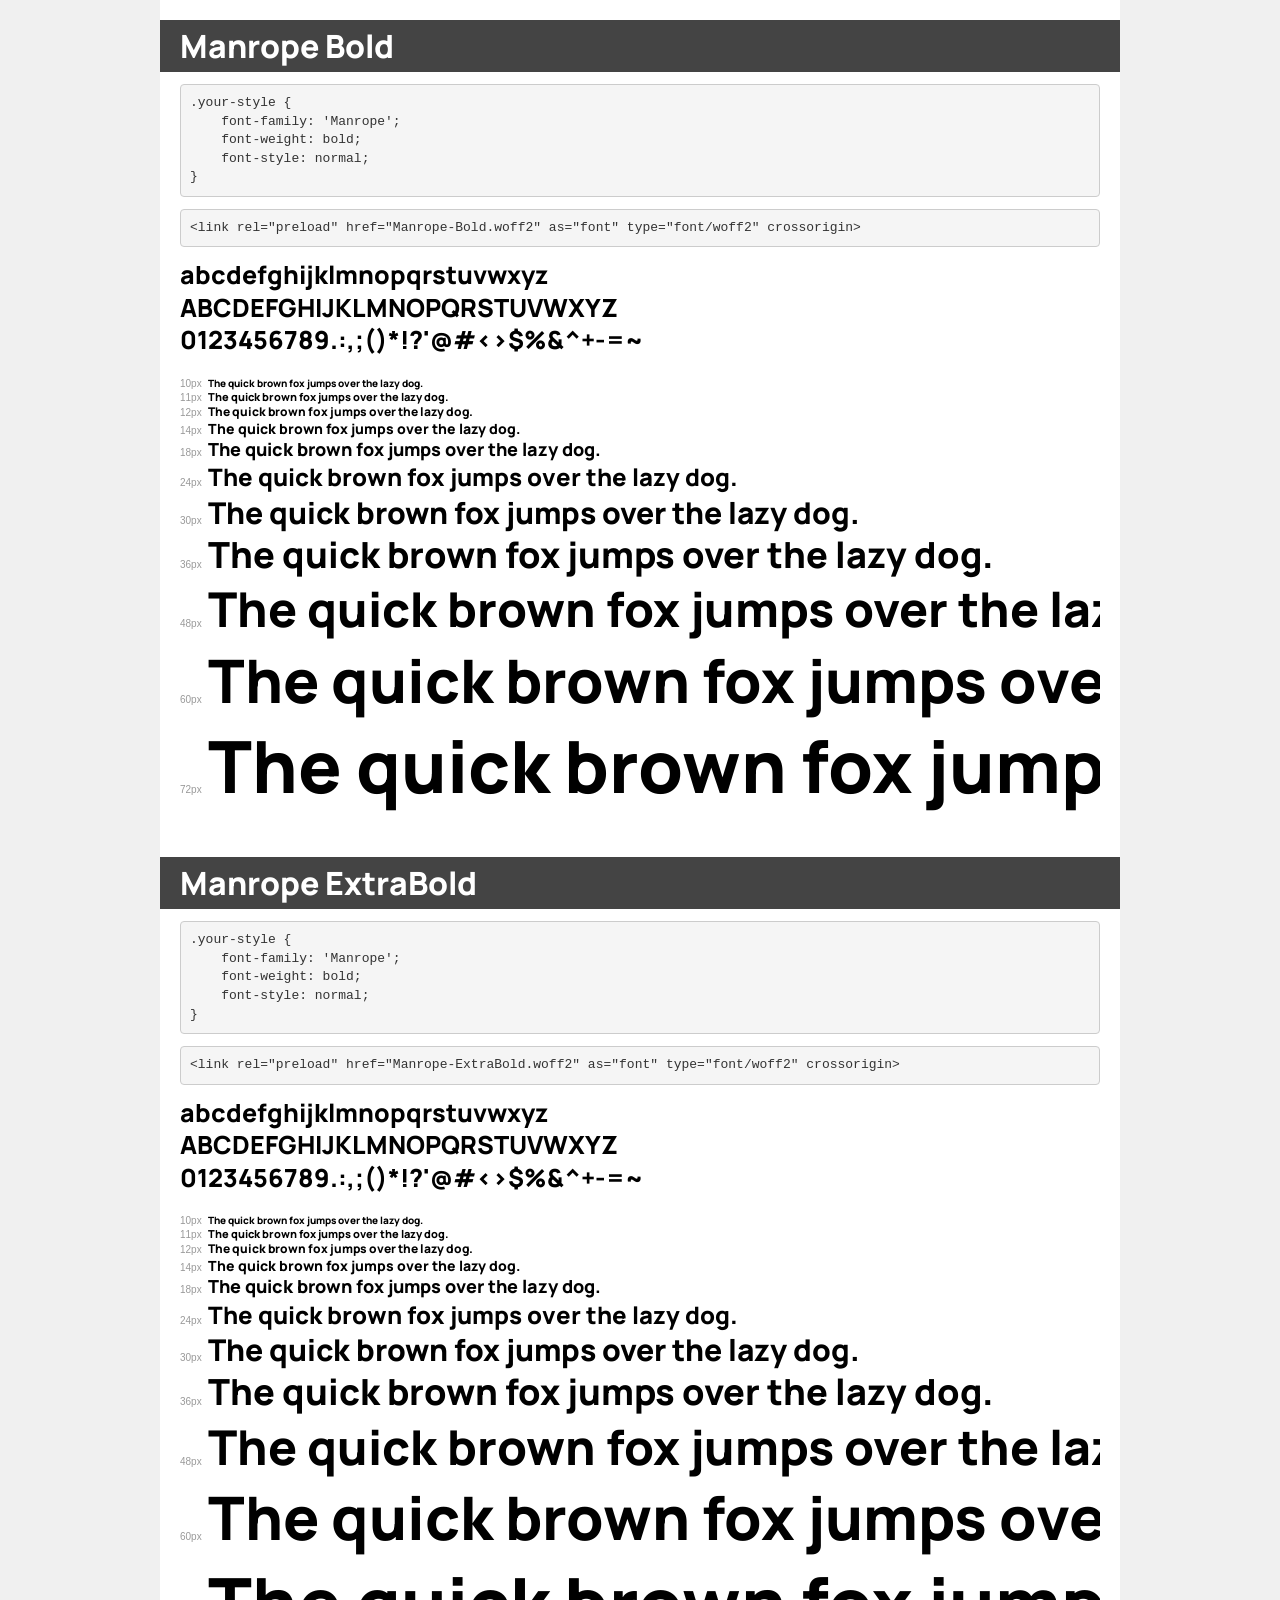
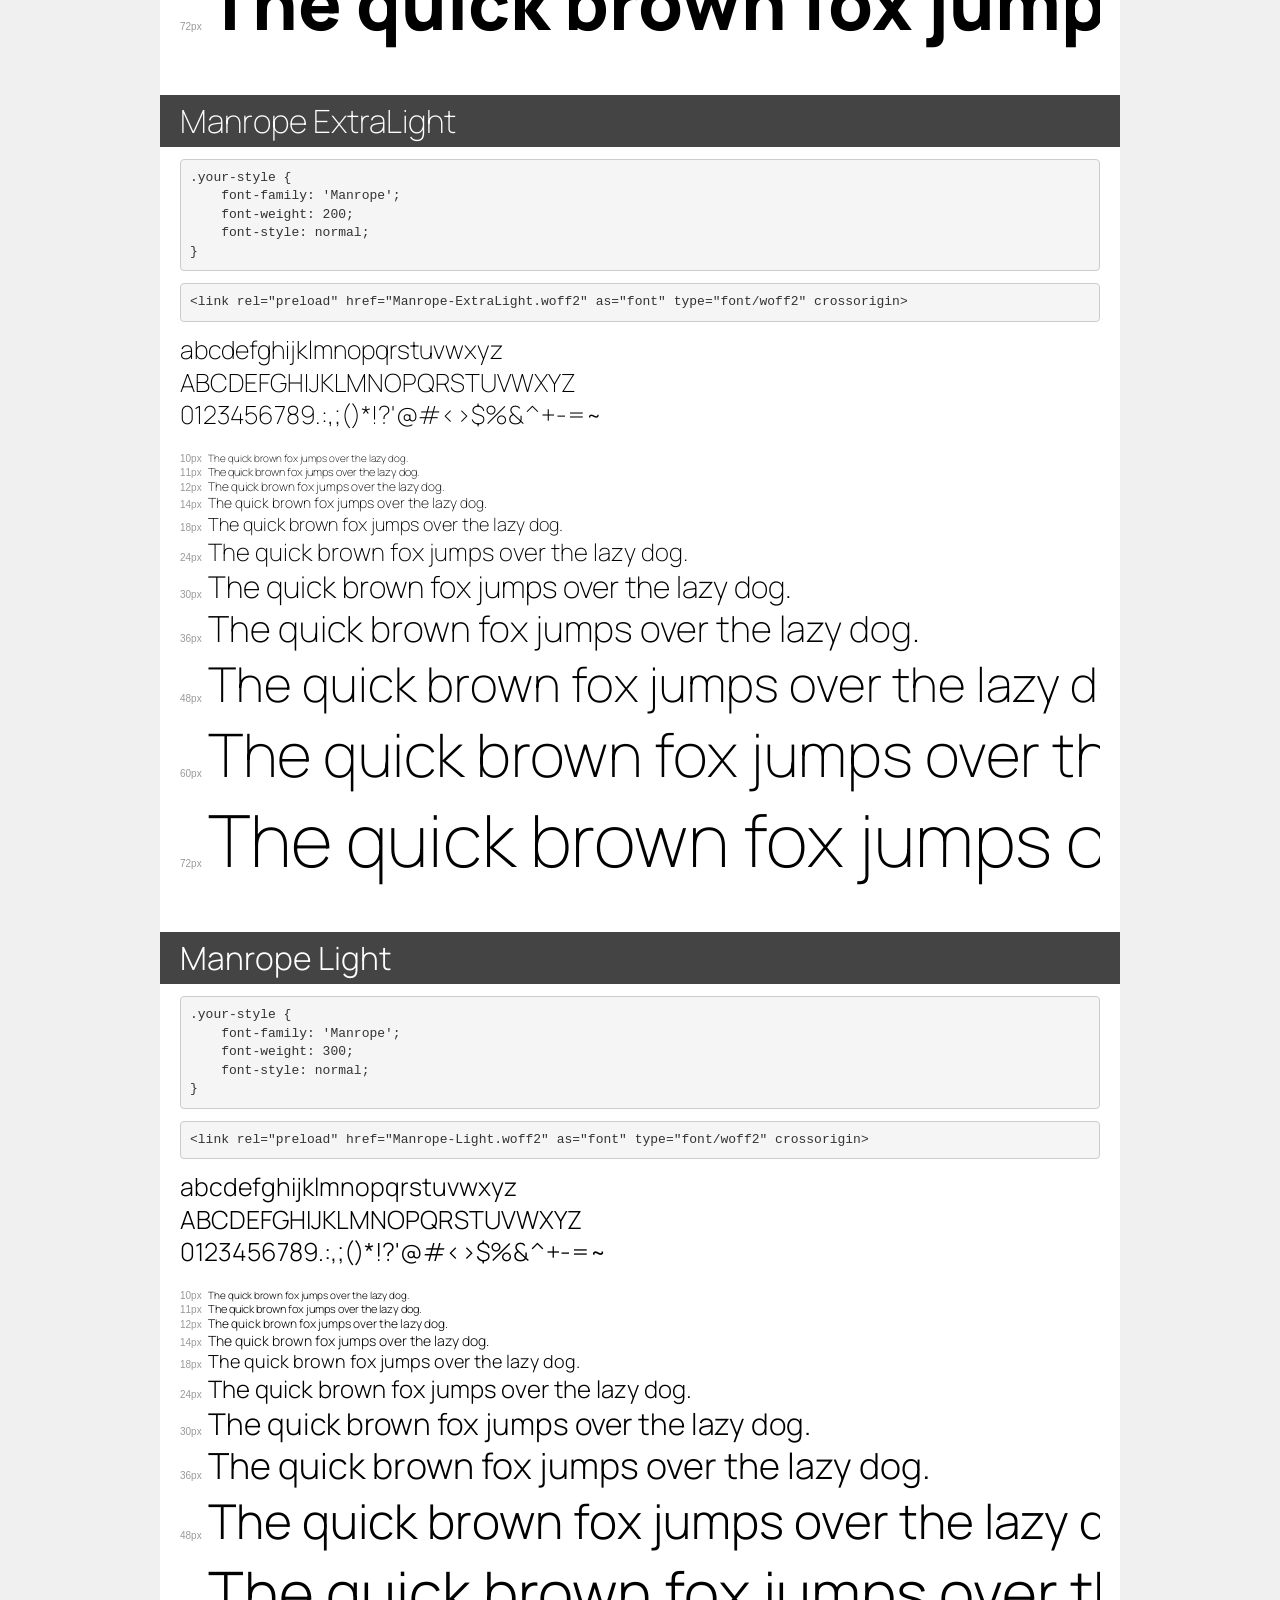
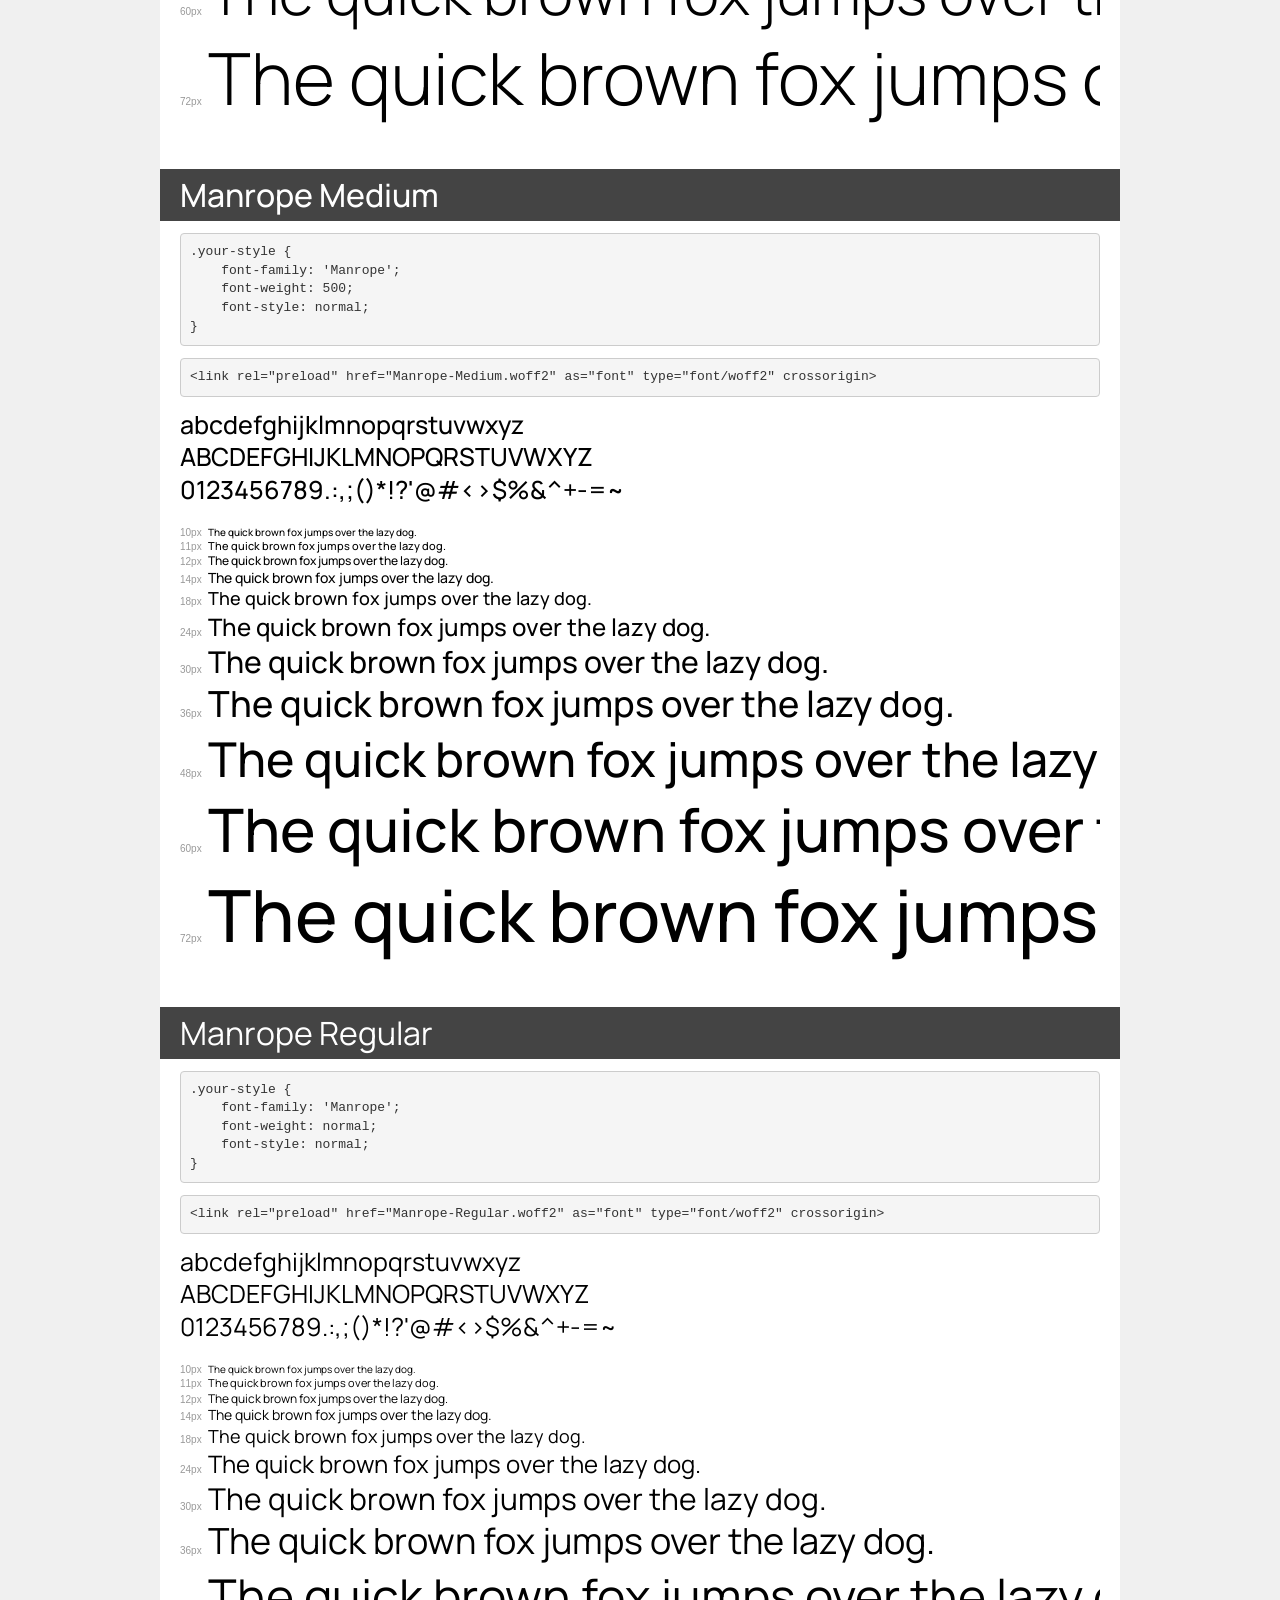
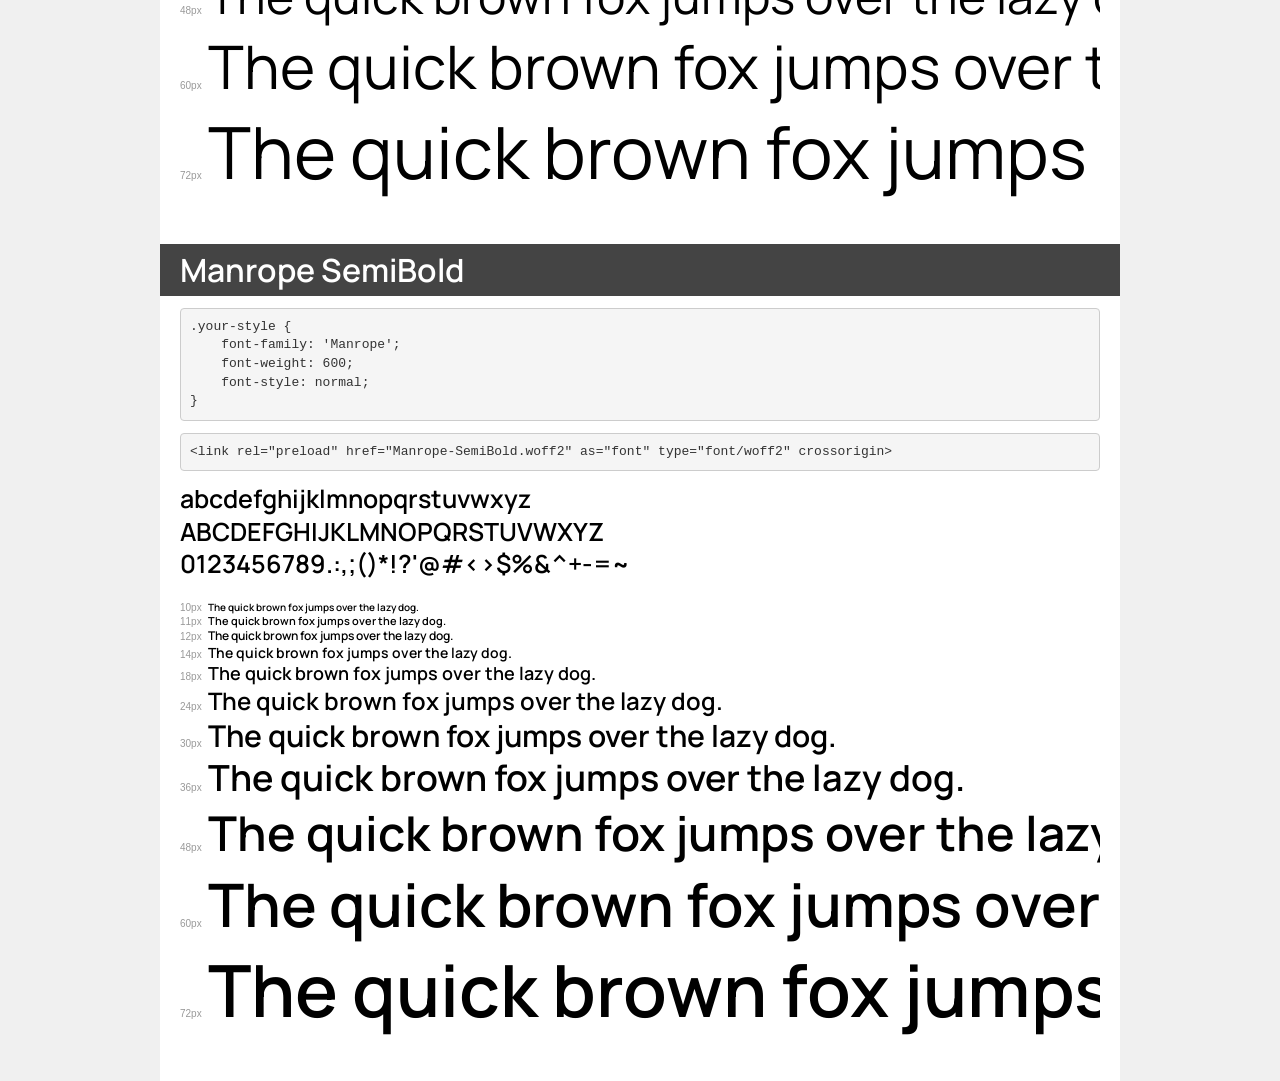
<file: sandbox-minwidth/sandbox-project/assets/fonts/manrope/demo.html>
<!DOCTYPE html>
<html lang="en">
<head>
    <meta charset="utf-8">
    <meta http-equiv="X-UA-Compatible" content="IE=edge">
    <meta name="viewport" content="width=device-width, initial-scale=1">
    <meta name="robots" content="noindex, noarchive">
    <meta name="format-detection" content="telephone=no">
    <title>Transfonter demo</title>
    <link href="stylesheet.css" rel="stylesheet">
    <style>
        /*
        http://meyerweb.com/eric/tools/css/reset/
        v2.0 | 20110126
        License: none (public domain)
        */
        html, body, div, span, applet, object, iframe,
        h1, h2, h3, h4, h5, h6, p, blockquote, pre,
        a, abbr, acronym, address, big, cite, code,
        del, dfn, em, img, ins, kbd, q, s, samp,
        small, strike, strong, sub, sup, tt, var,
        b, u, i, center,
        dl, dt, dd, ol, ul, li,
        fieldset, form, label, legend,
        table, caption, tbody, tfoot, thead, tr, th, td,
        article, aside, canvas, details, embed,
        figure, figcaption, footer, header, hgroup,
        menu, nav, output, ruby, section, summary,
        time, mark, audio, video {
            margin: 0;
            padding: 0;
            border: 0;
            font-size: 100%;
            font: inherit;
            vertical-align: baseline;
        }
        /* HTML5 display-role reset for older browsers */
        article, aside, details, figcaption, figure,
        footer, header, hgroup, menu, nav, section {
            display: block;
        }
        body {
            line-height: 1;
        }
        ol, ul {
            list-style: none;
        }
        blockquote, q {
            quotes: none;
        }
        blockquote:before, blockquote:after,
        q:before, q:after {
            content: '';
            content: none;
        }
        table {
            border-collapse: collapse;
            border-spacing: 0;
        }
        /* demo styles */
        body {
            background: #f0f0f0;
            color: #000;
        }
        .page {
            background: #fff;
            width: 920px;
            margin: 0 auto;
            padding: 20px 20px 0 20px;
            overflow: hidden;
        }
        .font-container {
            overflow-x: auto;
            overflow-y: hidden;
            margin-bottom: 40px;
            line-height: 1.3;
            white-space: nowrap;
            padding-bottom: 5px;
        }
        h1 {
            position: relative;
            background: #444;
            font-size: 32px;
            color: #fff;
            padding: 10px 20px;
            margin: 0 -20px 12px -20px;
        }
        .letters {
            font-size: 25px;
            margin-bottom: 20px;
        }
        .s10:before {
            content: '10px';
        }
        .s11:before {
            content: '11px';
        }
        .s12:before {
            content: '12px';
        }
        .s14:before {
            content: '14px';
        }
        .s18:before {
            content: '18px';
        }
        .s24:before {
            content: '24px';
        }
        .s30:before {
            content: '30px';
        }
        .s36:before {
            content: '36px';
        }
        .s48:before {
            content: '48px';
        }
        .s60:before {
            content: '60px';
        }
        .s72:before {
            content: '72px';
        }
        .s10:before, .s11:before, .s12:before, .s14:before,
        .s18:before, .s24:before, .s30:before, .s36:before,
        .s48:before, .s60:before, .s72:before {
            font-family: Arial, sans-serif;
            font-size: 10px;
            font-weight: normal;
            font-style: normal;
            color: #999;
            padding-right: 6px;
        }
        pre {
            display: block;
            padding: 9px;
            margin: 0 0 12px;
            font-family: Monaco, Menlo, Consolas, "Courier New", monospace;
            font-size: 13px;
            line-height: 1.428571429;
            color: #333;
            font-weight: normal;
            font-style: normal;
            background-color: #f5f5f5;
            border: 1px solid #ccc;
            overflow-x: auto;
            border-radius: 4px;
        }
        /* responsive */
        @media (max-width: 959px) {
            .page {
                width: auto;
                margin: 0;
            }
        }
    </style>
</head>
<body>
<div class="page">
    <div class="demo">
        <h1 style="font-family: 'Manrope'; font-weight: bold; font-style: normal;">Manrope Bold</h1>
        <pre title="Usage">.your-style {
    font-family: 'Manrope';
    font-weight: bold;
    font-style: normal;
}</pre>
        <pre title="Preload (optional)">
&lt;link rel=&quot;preload&quot; href=&quot;Manrope-Bold.woff2&quot; as=&quot;font&quot; type=&quot;font/woff2&quot; crossorigin&gt;</pre>
        <div class="font-container" style="font-family: 'Manrope'; font-weight: bold; font-style: normal;">
            <p class="letters">
                abcdefghijklmnopqrstuvwxyz<br>
ABCDEFGHIJKLMNOPQRSTUVWXYZ<br>
                0123456789.:,;()*!?'@#&lt;&gt;$%&^+-=~
            </p>
            <p class="s10" style="font-size: 10px;">The quick brown fox jumps over the lazy dog.</p>
            <p class="s11" style="font-size: 11px;">The quick brown fox jumps over the lazy dog.</p>
            <p class="s12" style="font-size: 12px;">The quick brown fox jumps over the lazy dog.</p>
            <p class="s14" style="font-size: 14px;">The quick brown fox jumps over the lazy dog.</p>
            <p class="s18" style="font-size: 18px;">The quick brown fox jumps over the lazy dog.</p>
            <p class="s24" style="font-size: 24px;">The quick brown fox jumps over the lazy dog.</p>
            <p class="s30" style="font-size: 30px;">The quick brown fox jumps over the lazy dog.</p>
            <p class="s36" style="font-size: 36px;">The quick brown fox jumps over the lazy dog.</p>
            <p class="s48" style="font-size: 48px;">The quick brown fox jumps over the lazy dog.</p>
            <p class="s60" style="font-size: 60px;">The quick brown fox jumps over the lazy dog.</p>
            <p class="s72" style="font-size: 72px;">The quick brown fox jumps over the lazy dog.</p>
        </div>
    </div>

    <div class="demo">
        <h1 style="font-family: 'Manrope'; font-weight: bold; font-style: normal;">Manrope ExtraBold</h1>
        <pre title="Usage">.your-style {
    font-family: 'Manrope';
    font-weight: bold;
    font-style: normal;
}</pre>
        <pre title="Preload (optional)">
&lt;link rel=&quot;preload&quot; href=&quot;Manrope-ExtraBold.woff2&quot; as=&quot;font&quot; type=&quot;font/woff2&quot; crossorigin&gt;</pre>
        <div class="font-container" style="font-family: 'Manrope'; font-weight: bold; font-style: normal;">
            <p class="letters">
                abcdefghijklmnopqrstuvwxyz<br>
ABCDEFGHIJKLMNOPQRSTUVWXYZ<br>
                0123456789.:,;()*!?'@#&lt;&gt;$%&^+-=~
            </p>
            <p class="s10" style="font-size: 10px;">The quick brown fox jumps over the lazy dog.</p>
            <p class="s11" style="font-size: 11px;">The quick brown fox jumps over the lazy dog.</p>
            <p class="s12" style="font-size: 12px;">The quick brown fox jumps over the lazy dog.</p>
            <p class="s14" style="font-size: 14px;">The quick brown fox jumps over the lazy dog.</p>
            <p class="s18" style="font-size: 18px;">The quick brown fox jumps over the lazy dog.</p>
            <p class="s24" style="font-size: 24px;">The quick brown fox jumps over the lazy dog.</p>
            <p class="s30" style="font-size: 30px;">The quick brown fox jumps over the lazy dog.</p>
            <p class="s36" style="font-size: 36px;">The quick brown fox jumps over the lazy dog.</p>
            <p class="s48" style="font-size: 48px;">The quick brown fox jumps over the lazy dog.</p>
            <p class="s60" style="font-size: 60px;">The quick brown fox jumps over the lazy dog.</p>
            <p class="s72" style="font-size: 72px;">The quick brown fox jumps over the lazy dog.</p>
        </div>
    </div>

    <div class="demo">
        <h1 style="font-family: 'Manrope'; font-weight: 200; font-style: normal;">Manrope ExtraLight</h1>
        <pre title="Usage">.your-style {
    font-family: 'Manrope';
    font-weight: 200;
    font-style: normal;
}</pre>
        <pre title="Preload (optional)">
&lt;link rel=&quot;preload&quot; href=&quot;Manrope-ExtraLight.woff2&quot; as=&quot;font&quot; type=&quot;font/woff2&quot; crossorigin&gt;</pre>
        <div class="font-container" style="font-family: 'Manrope'; font-weight: 200; font-style: normal;">
            <p class="letters">
                abcdefghijklmnopqrstuvwxyz<br>
ABCDEFGHIJKLMNOPQRSTUVWXYZ<br>
                0123456789.:,;()*!?'@#&lt;&gt;$%&^+-=~
            </p>
            <p class="s10" style="font-size: 10px;">The quick brown fox jumps over the lazy dog.</p>
            <p class="s11" style="font-size: 11px;">The quick brown fox jumps over the lazy dog.</p>
            <p class="s12" style="font-size: 12px;">The quick brown fox jumps over the lazy dog.</p>
            <p class="s14" style="font-size: 14px;">The quick brown fox jumps over the lazy dog.</p>
            <p class="s18" style="font-size: 18px;">The quick brown fox jumps over the lazy dog.</p>
            <p class="s24" style="font-size: 24px;">The quick brown fox jumps over the lazy dog.</p>
            <p class="s30" style="font-size: 30px;">The quick brown fox jumps over the lazy dog.</p>
            <p class="s36" style="font-size: 36px;">The quick brown fox jumps over the lazy dog.</p>
            <p class="s48" style="font-size: 48px;">The quick brown fox jumps over the lazy dog.</p>
            <p class="s60" style="font-size: 60px;">The quick brown fox jumps over the lazy dog.</p>
            <p class="s72" style="font-size: 72px;">The quick brown fox jumps over the lazy dog.</p>
        </div>
    </div>

    <div class="demo">
        <h1 style="font-family: 'Manrope'; font-weight: 300; font-style: normal;">Manrope Light</h1>
        <pre title="Usage">.your-style {
    font-family: 'Manrope';
    font-weight: 300;
    font-style: normal;
}</pre>
        <pre title="Preload (optional)">
&lt;link rel=&quot;preload&quot; href=&quot;Manrope-Light.woff2&quot; as=&quot;font&quot; type=&quot;font/woff2&quot; crossorigin&gt;</pre>
        <div class="font-container" style="font-family: 'Manrope'; font-weight: 300; font-style: normal;">
            <p class="letters">
                abcdefghijklmnopqrstuvwxyz<br>
ABCDEFGHIJKLMNOPQRSTUVWXYZ<br>
                0123456789.:,;()*!?'@#&lt;&gt;$%&^+-=~
            </p>
            <p class="s10" style="font-size: 10px;">The quick brown fox jumps over the lazy dog.</p>
            <p class="s11" style="font-size: 11px;">The quick brown fox jumps over the lazy dog.</p>
            <p class="s12" style="font-size: 12px;">The quick brown fox jumps over the lazy dog.</p>
            <p class="s14" style="font-size: 14px;">The quick brown fox jumps over the lazy dog.</p>
            <p class="s18" style="font-size: 18px;">The quick brown fox jumps over the lazy dog.</p>
            <p class="s24" style="font-size: 24px;">The quick brown fox jumps over the lazy dog.</p>
            <p class="s30" style="font-size: 30px;">The quick brown fox jumps over the lazy dog.</p>
            <p class="s36" style="font-size: 36px;">The quick brown fox jumps over the lazy dog.</p>
            <p class="s48" style="font-size: 48px;">The quick brown fox jumps over the lazy dog.</p>
            <p class="s60" style="font-size: 60px;">The quick brown fox jumps over the lazy dog.</p>
            <p class="s72" style="font-size: 72px;">The quick brown fox jumps over the lazy dog.</p>
        </div>
    </div>

    <div class="demo">
        <h1 style="font-family: 'Manrope'; font-weight: 500; font-style: normal;">Manrope Medium</h1>
        <pre title="Usage">.your-style {
    font-family: 'Manrope';
    font-weight: 500;
    font-style: normal;
}</pre>
        <pre title="Preload (optional)">
&lt;link rel=&quot;preload&quot; href=&quot;Manrope-Medium.woff2&quot; as=&quot;font&quot; type=&quot;font/woff2&quot; crossorigin&gt;</pre>
        <div class="font-container" style="font-family: 'Manrope'; font-weight: 500; font-style: normal;">
            <p class="letters">
                abcdefghijklmnopqrstuvwxyz<br>
ABCDEFGHIJKLMNOPQRSTUVWXYZ<br>
                0123456789.:,;()*!?'@#&lt;&gt;$%&^+-=~
            </p>
            <p class="s10" style="font-size: 10px;">The quick brown fox jumps over the lazy dog.</p>
            <p class="s11" style="font-size: 11px;">The quick brown fox jumps over the lazy dog.</p>
            <p class="s12" style="font-size: 12px;">The quick brown fox jumps over the lazy dog.</p>
            <p class="s14" style="font-size: 14px;">The quick brown fox jumps over the lazy dog.</p>
            <p class="s18" style="font-size: 18px;">The quick brown fox jumps over the lazy dog.</p>
            <p class="s24" style="font-size: 24px;">The quick brown fox jumps over the lazy dog.</p>
            <p class="s30" style="font-size: 30px;">The quick brown fox jumps over the lazy dog.</p>
            <p class="s36" style="font-size: 36px;">The quick brown fox jumps over the lazy dog.</p>
            <p class="s48" style="font-size: 48px;">The quick brown fox jumps over the lazy dog.</p>
            <p class="s60" style="font-size: 60px;">The quick brown fox jumps over the lazy dog.</p>
            <p class="s72" style="font-size: 72px;">The quick brown fox jumps over the lazy dog.</p>
        </div>
    </div>

    <div class="demo">
        <h1 style="font-family: 'Manrope'; font-weight: normal; font-style: normal;">Manrope Regular</h1>
        <pre title="Usage">.your-style {
    font-family: 'Manrope';
    font-weight: normal;
    font-style: normal;
}</pre>
        <pre title="Preload (optional)">
&lt;link rel=&quot;preload&quot; href=&quot;Manrope-Regular.woff2&quot; as=&quot;font&quot; type=&quot;font/woff2&quot; crossorigin&gt;</pre>
        <div class="font-container" style="font-family: 'Manrope'; font-weight: normal; font-style: normal;">
            <p class="letters">
                abcdefghijklmnopqrstuvwxyz<br>
ABCDEFGHIJKLMNOPQRSTUVWXYZ<br>
                0123456789.:,;()*!?'@#&lt;&gt;$%&^+-=~
            </p>
            <p class="s10" style="font-size: 10px;">The quick brown fox jumps over the lazy dog.</p>
            <p class="s11" style="font-size: 11px;">The quick brown fox jumps over the lazy dog.</p>
            <p class="s12" style="font-size: 12px;">The quick brown fox jumps over the lazy dog.</p>
            <p class="s14" style="font-size: 14px;">The quick brown fox jumps over the lazy dog.</p>
            <p class="s18" style="font-size: 18px;">The quick brown fox jumps over the lazy dog.</p>
            <p class="s24" style="font-size: 24px;">The quick brown fox jumps over the lazy dog.</p>
            <p class="s30" style="font-size: 30px;">The quick brown fox jumps over the lazy dog.</p>
            <p class="s36" style="font-size: 36px;">The quick brown fox jumps over the lazy dog.</p>
            <p class="s48" style="font-size: 48px;">The quick brown fox jumps over the lazy dog.</p>
            <p class="s60" style="font-size: 60px;">The quick brown fox jumps over the lazy dog.</p>
            <p class="s72" style="font-size: 72px;">The quick brown fox jumps over the lazy dog.</p>
        </div>
    </div>

    <div class="demo">
        <h1 style="font-family: 'Manrope'; font-weight: 600; font-style: normal;">Manrope SemiBold</h1>
        <pre title="Usage">.your-style {
    font-family: 'Manrope';
    font-weight: 600;
    font-style: normal;
}</pre>
        <pre title="Preload (optional)">
&lt;link rel=&quot;preload&quot; href=&quot;Manrope-SemiBold.woff2&quot; as=&quot;font&quot; type=&quot;font/woff2&quot; crossorigin&gt;</pre>
        <div class="font-container" style="font-family: 'Manrope'; font-weight: 600; font-style: normal;">
            <p class="letters">
                abcdefghijklmnopqrstuvwxyz<br>
ABCDEFGHIJKLMNOPQRSTUVWXYZ<br>
                0123456789.:,;()*!?'@#&lt;&gt;$%&^+-=~
            </p>
            <p class="s10" style="font-size: 10px;">The quick brown fox jumps over the lazy dog.</p>
            <p class="s11" style="font-size: 11px;">The quick brown fox jumps over the lazy dog.</p>
            <p class="s12" style="font-size: 12px;">The quick brown fox jumps over the lazy dog.</p>
            <p class="s14" style="font-size: 14px;">The quick brown fox jumps over the lazy dog.</p>
            <p class="s18" style="font-size: 18px;">The quick brown fox jumps over the lazy dog.</p>
            <p class="s24" style="font-size: 24px;">The quick brown fox jumps over the lazy dog.</p>
            <p class="s30" style="font-size: 30px;">The quick brown fox jumps over the lazy dog.</p>
            <p class="s36" style="font-size: 36px;">The quick brown fox jumps over the lazy dog.</p>
            <p class="s48" style="font-size: 48px;">The quick brown fox jumps over the lazy dog.</p>
            <p class="s60" style="font-size: 60px;">The quick brown fox jumps over the lazy dog.</p>
            <p class="s72" style="font-size: 72px;">The quick brown fox jumps over the lazy dog.</p>
        </div>
    </div>

</div>
</body>
</html>
</file>
<file: sandbox-minwidth/sandbox-project/assets/fonts/manrope/stylesheet.css>
@font-face {
    font-family: 'Manrope';
    src: url('Manrope-Bold.woff2') format('woff2'),
        url('Manrope-Bold.woff') format('woff');
    font-weight: bold;
    font-style: normal;
    font-display: swap;
}

@font-face {
    font-family: 'Manrope';
    src: url('Manrope-ExtraBold.woff2') format('woff2'),
        url('Manrope-ExtraBold.woff') format('woff');
    font-weight: bold;
    font-style: normal;
    font-display: swap;
}

@font-face {
    font-family: 'Manrope';
    src: url('Manrope-ExtraLight.woff2') format('woff2'),
        url('Manrope-ExtraLight.woff') format('woff');
    font-weight: 200;
    font-style: normal;
    font-display: swap;
}

@font-face {
    font-family: 'Manrope';
    src: url('Manrope-Light.woff2') format('woff2'),
        url('Manrope-Light.woff') format('woff');
    font-weight: 300;
    font-style: normal;
    font-display: swap;
}

@font-face {
    font-family: 'Manrope';
    src: url('Manrope-Medium.woff2') format('woff2'),
        url('Manrope-Medium.woff') format('woff');
    font-weight: 500;
    font-style: normal;
    font-display: swap;
}

@font-face {
    font-family: 'Manrope';
    src: url('Manrope-Regular.woff2') format('woff2'),
        url('Manrope-Regular.woff') format('woff');
    font-weight: normal;
    font-style: normal;
    font-display: swap;
}

@font-face {
    font-family: 'Manrope';
    src: url('Manrope-SemiBold.woff2') format('woff2'),
        url('Manrope-SemiBold.woff') format('woff');
    font-weight: 600;
    font-style: normal;
    font-display: swap;
}
</file>
